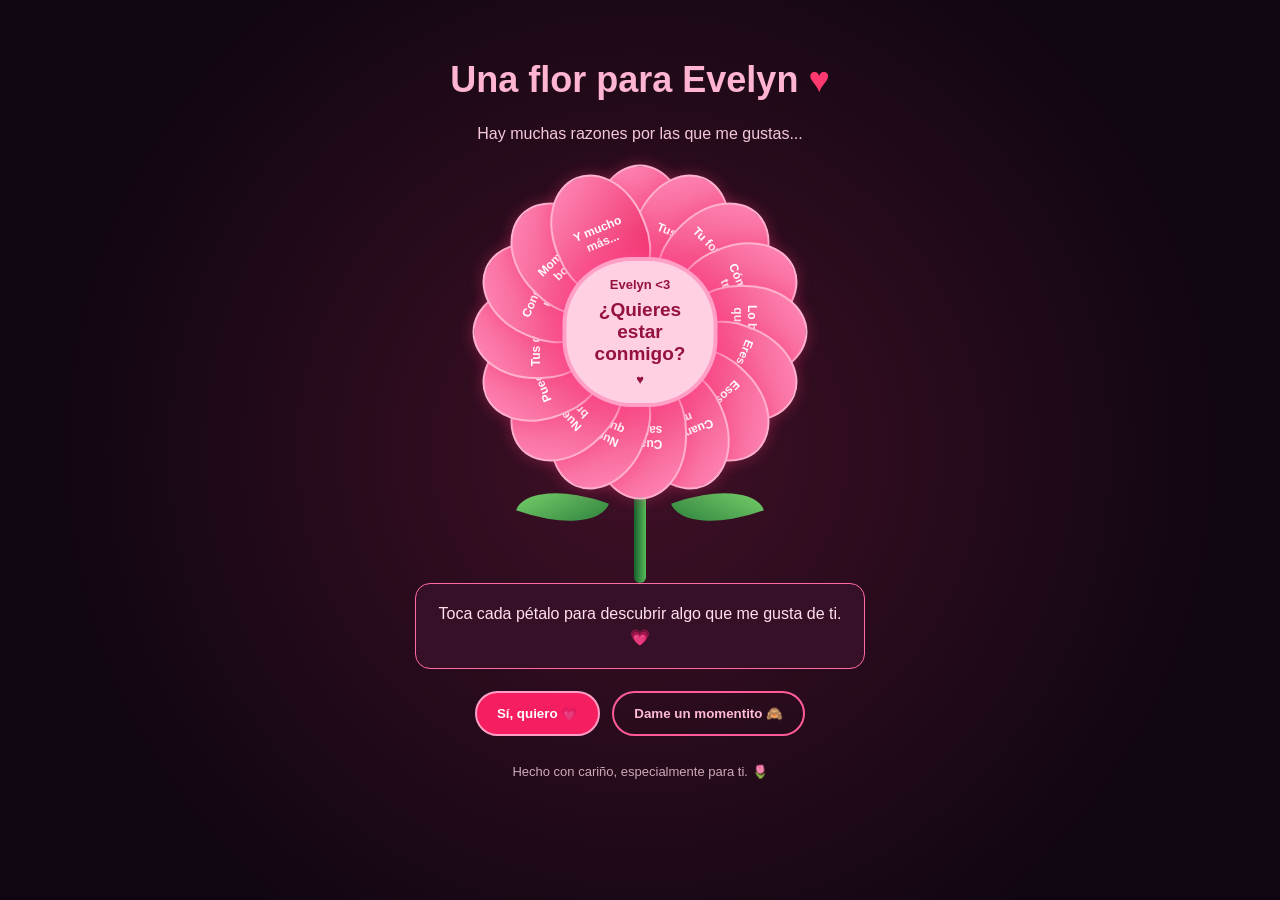
<file: index.html.txt/index.html>
<!DOCTYPE html>
<html lang="es">
<head>
    <meta charset="UTF-8">
    <meta name="viewport" content="width=device-width, initial-scale=1.0">
    <title>Para Evelyn ♥</title>
    <link rel="stylesheet" href="style.css">
</head>
<body>

    <main class="contenedor">
        <h1>Una flor para Evelyn <span>♥</span></h1>
        <p class="subtitulo">
            Hay muchas razones por las que me gustas...
        </p>

        <div class="flor">
            <div class="petalos" id="petalos"></div>

            <button class="centro" id="centro">
                <span>Evelyn <3</span>
                <strong>¿Quieres<br>estar conmigo?</strong>
                <span>♥</span>
            </button>

            <div class="tallo"></div>
            <div class="hoja hoja1"></div>
            <div class="hoja hoja2"></div>
        </div>

        <div class="mensaje" id="mensaje">
            Toca cada pétalo para descubrir algo que me gusta de ti. 💗
        </div>

        <div class="botones">
            <button class="si" id="botonSi">Sí, quiero 💗</button>
            <button class="despues" id="botonDespues">
                Dame un momentito 🙈
            </button>
        </div>

        <p class="final">Hecho con cariño, especialmente para ti. 🌷</p>
    </main>

    <div class="modal" id="modal">
        <div class="tarjeta">
            <div class="corazon">♥</div>
            <h2>¡Evelyn, me haces feliz! 💖</h2>
            <p>
                Quiero seguir saliendo contigo, riéndome contigo
                y creando muchos recuerdos bonitos a tu lado.
            </p>
            <p>Esto es solo el comienzo de algo especial. 🌹</p>
            <button id="cerrar">Volver a la flor</button>
        </div>
    </div>

    <script src="script.js"></script>
</body>
</html>
</file>
<file: index.html.txt/style.css>
* {
    box-sizing: border-box;
}

body {
    margin: 0;
    min-height: 100vh;
    font-family: Arial, sans-serif;
    color: white;
    background: radial-gradient(circle, #401027, #100611 75%);
    text-align: center;
}

.contenedor {
    padding: 35px 15px 45px;
    max-width: 750px;
    margin: auto;
}

h1 {
    color: #ffb4d2;
    font-size: 36px;
}

h1 span {
    color: #ff386f;
}

.subtitulo {
    color: #f5c8dc;
}

.flor {
    position: relative;
    width: 400px;
    height: 410px;
    max-width: 100%;
    margin: 25px auto 0;
}

.petalos {
    position: absolute;
    inset: 0;
}

.petalo {
    position: absolute;
    left: 50%;
    top: 40%;
    width: 94px;
    height: 125px;
    border: 2px solid #ffb1ce;
    border-radius: 50% 50% 45% 45%;
    background: linear-gradient(145deg, #ff8fbd, #ed205d);
    color: white;
    font-size: 12px;
    font-weight: bold;
    padding: 8px;
    display: flex;
    align-items: center;
    justify-content: center;
    text-align: center;
    cursor: pointer;
    box-shadow: 0 0 15px #ff397b55;
    transform:
        translate(-50%, -50%)
        rotate(var(--angulo))
        translateY(-105px);
    transition: .3s;
    z-index: 1;
}

.petalo::after {
    content: "♥";
    position: absolute;
    bottom: 8px;
    color: #ffe4ef;
    font-size: 17px;
}

.petalo:hover {
    filter: brightness(1.25);
    box-shadow: 0 0 25px #ff4c91;
    z-index: 5;
}

.centro {
    position: absolute;
    top: 40%;
    left: 50%;
    transform: translate(-50%, -50%);
    width: 155px;
    height: 150px;
    border: 4px solid #ff9fc5;
    border-radius: 45%;
    background: #ffd0e3;
    color: #95113f;
    box-shadow: 0 0 30px #ff4b91;
    display: flex;
    flex-direction: column;
    align-items: center;
    justify-content: center;
    gap: 7px;
    z-index: 10;
    cursor: pointer;
}

.centro strong {
    font-size: 19px;
}

.centro span {
    font-size: 13px;
    font-weight: bold;
}

.tallo {
    position: absolute;
    top: 67%;
    left: calc(50% - 6px);
    width: 12px;
    height: 140px;
    border-radius: 10px;
    background: linear-gradient(to right, #17612e, #58bd59);
    z-index: -1;
}

.hoja {
    position: absolute;
    top: 78%;
    width: 85px;
    height: 38px;
    background: linear-gradient(135deg, #83dc72, #237536);
    border-radius: 100% 0 100% 0;
}

.hoja1 {
    left: 20%;
    transform: rotate(20deg);
}

.hoja2 {
    right: 20%;
    transform: scaleX(-1) rotate(20deg);
}

.mensaje {
    width: min(450px, 95%);
    min-height: 65px;
    margin: 5px auto 22px;
    padding: 18px;
    border: 1px solid #ff6ba4;
    border-radius: 15px;
    background: #351027;
    color: #ffe1ed;
    line-height: 1.5;
}

.botones {
    display: flex;
    flex-wrap: wrap;
    justify-content: center;
    gap: 12px;
}

.botones button,
.tarjeta button {
    padding: 13px 20px;
    border-radius: 25px;
    cursor: pointer;
    font-weight: bold;
    transition: .2s;
}

.si {
    background: #f51e61;
    color: white;
    border: 2px solid #ff9fc5;
}

.despues {
    background: transparent;
    color: #ffbad6;
    border: 2px solid #ff5b98;
}

.botones button:hover,
.tarjeta button:hover {
    transform: scale(1.05);
}

.final {
    color: #cda9bb;
    margin-top: 28px;
    font-size: 13px;
}

.modal {
    position: fixed;
    inset: 0;
    background: #08030beF;
    display: none;
    align-items: center;
    justify-content: center;
    padding: 20px;
    z-index: 20;
}

.modal.visible {
    display: flex;
}

.tarjeta {
    max-width: 420px;
    padding: 30px;
    border: 2px solid #ff72a8;
    border-radius: 25px;
    background: #351027;
    box-shadow: 0 0 35px #ff3b83;
}

.tarjeta h2 {
    color: #ffb4d2;
}

.tarjeta p {
    line-height: 1.6;
}

.tarjeta button {
    background: #f51e61;
    color: white;
    border: none;
}

.corazon {
    color: #ff3d7c;
    font-size: 55px;
    animation: latido 1s infinite;
}

@keyframes latido {
    50% {
        transform: scale(1.2);
    }
}

@media (max-width: 420px) {
    .flor {
        transform: scale(.85);
        transform-origin: top center;
        margin-bottom: -55px;
    }

    h1 {
        font-size: 28px;
    }
}
</file>
<file: index.html/index.html/style.css>
* {
    box-sizing: border-box;
}

body {
    margin: 0;
    min-height: 100vh;
    font-family: Arial, sans-serif;
    color: white;
    background: radial-gradient(circle, #401027, #100611 75%);
    text-align: center;
}

.contenedor {
    padding: 35px 15px 45px;
    max-width: 750px;
    margin: auto;
}

h1 {
    color: #ffb4d2;
    font-size: 36px;
}

h1 span {
    color: #ff386f;
}

.subtitulo {
    color: #f5c8dc;
}

.flor {
    position: relative;
    width: 400px;
    height: 410px;
    max-width: 100%;
    margin: 25px auto 0;
}

.petalos {
    position: absolute;
    inset: 0;
}

.petalo {
    position: absolute;
    left: 50%;
    top: 40%;
    width: 94px;
    height: 125px;
    border: 2px solid #ffb1ce;
    border-radius: 50% 50% 45% 45%;
    background: linear-gradient(145deg, #ff8fbd, #ed205d);
    color: white;
    font-size: 12px;
    font-weight: bold;
    padding: 8px;
    display: flex;
    align-items: center;
    justify-content: center;
    text-align: center;
    cursor: pointer;
    box-shadow: 0 0 15px #ff397b55;
    transform:
        translate(-50%, -50%)
        rotate(var(--angulo))
        translateY(-105px);
    transition: .3s;
    z-index: 1;
}

.petalo::after {
    content: "♥";
    position: absolute;
    bottom: 8px;
    color: #ffe4ef;
    font-size: 17px;
}

.petalo:hover {
    filter: brightness(1.25);
    box-shadow: 0 0 25px #ff4c91;
    z-index: 5;
}

.centro {
    position: absolute;
    top: 40%;
    left: 50%;
    transform: translate(-50%, -50%);
    width: 155px;
    height: 150px;
    border: 4px solid #ff9fc5;
    border-radius: 45%;
    background: #ffd0e3;
    color: #95113f;
    box-shadow: 0 0 30px #ff4b91;
    display: flex;
    flex-direction: column;
    align-items: center;
    justify-content: center;
    gap: 7px;
    z-index: 10;
    cursor: pointer;
}

.centro strong {
    font-size: 19px;
}

.centro span {
    font-size: 13px;
    font-weight: bold;
}

.tallo {
    position: absolute;
    top: 67%;
    left: calc(50% - 6px);
    width: 12px;
    height: 140px;
    border-radius: 10px;
    background: linear-gradient(to right, #17612e, #58bd59);
    z-index: -1;
}

.hoja {
    position: absolute;
    top: 78%;
    width: 85px;
    height: 38px;
    background: linear-gradient(135deg, #83dc72, #237536);
    border-radius: 100% 0 100% 0;
}

.hoja1 {
    left: 20%;
    transform: rotate(20deg);
}

.hoja2 {
    right: 20%;
    transform: scaleX(-1) rotate(20deg);
}

.mensaje {
    width: min(450px, 95%);
    min-height: 65px;
    margin: 5px auto 22px;
    padding: 18px;
    border: 1px solid #ff6ba4;
    border-radius: 15px;
    background: #351027;
    color: #ffe1ed;
    line-height: 1.5;
}

.botones {
    display: flex;
    flex-wrap: wrap;
    justify-content: center;
    gap: 12px;
}

.botones button,
.tarjeta button {
    padding: 13px 20px;
    border-radius: 25px;
    cursor: pointer;
    font-weight: bold;
    transition: .2s;
}

.si {
    background: #f51e61;
    color: white;
    border: 2px solid #ff9fc5;
}

.despues {
    background: transparent;
    color: #ffbad6;
    border: 2px solid #ff5b98;
}

.botones button:hover,
.tarjeta button:hover {
    transform: scale(1.05);
}

.final {
    color: #cda9bb;
    margin-top: 28px;
    font-size: 13px;
}

.modal {
    position: fixed;
    inset: 0;
    background: #08030beF;
    display: none;
    align-items: center;
    justify-content: center;
    padding: 20px;
    z-index: 20;
}

.modal.visible {
    display: flex;
}

.tarjeta {
    max-width: 420px;
    padding: 30px;
    border: 2px solid #ff72a8;
    border-radius: 25px;
    background: #351027;
    box-shadow: 0 0 35px #ff3b83;
}

.tarjeta h2 {
    color: #ffb4d2;
}

.tarjeta p {
    line-height: 1.6;
}

.tarjeta button {
    background: #f51e61;
    color: white;
    border: none;
}

.corazon {
    color: #ff3d7c;
    font-size: 55px;
    animation: latido 1s infinite;
}

@keyframes latido {
    50% {
        transform: scale(1.2);
    }
}

@media (max-width: 420px) {
    .flor {
        transform: scale(.85);
        transform-origin: top center;
        margin-bottom: -55px;
    }

    h1 {
        font-size: 28px;
    }
}
</file>
